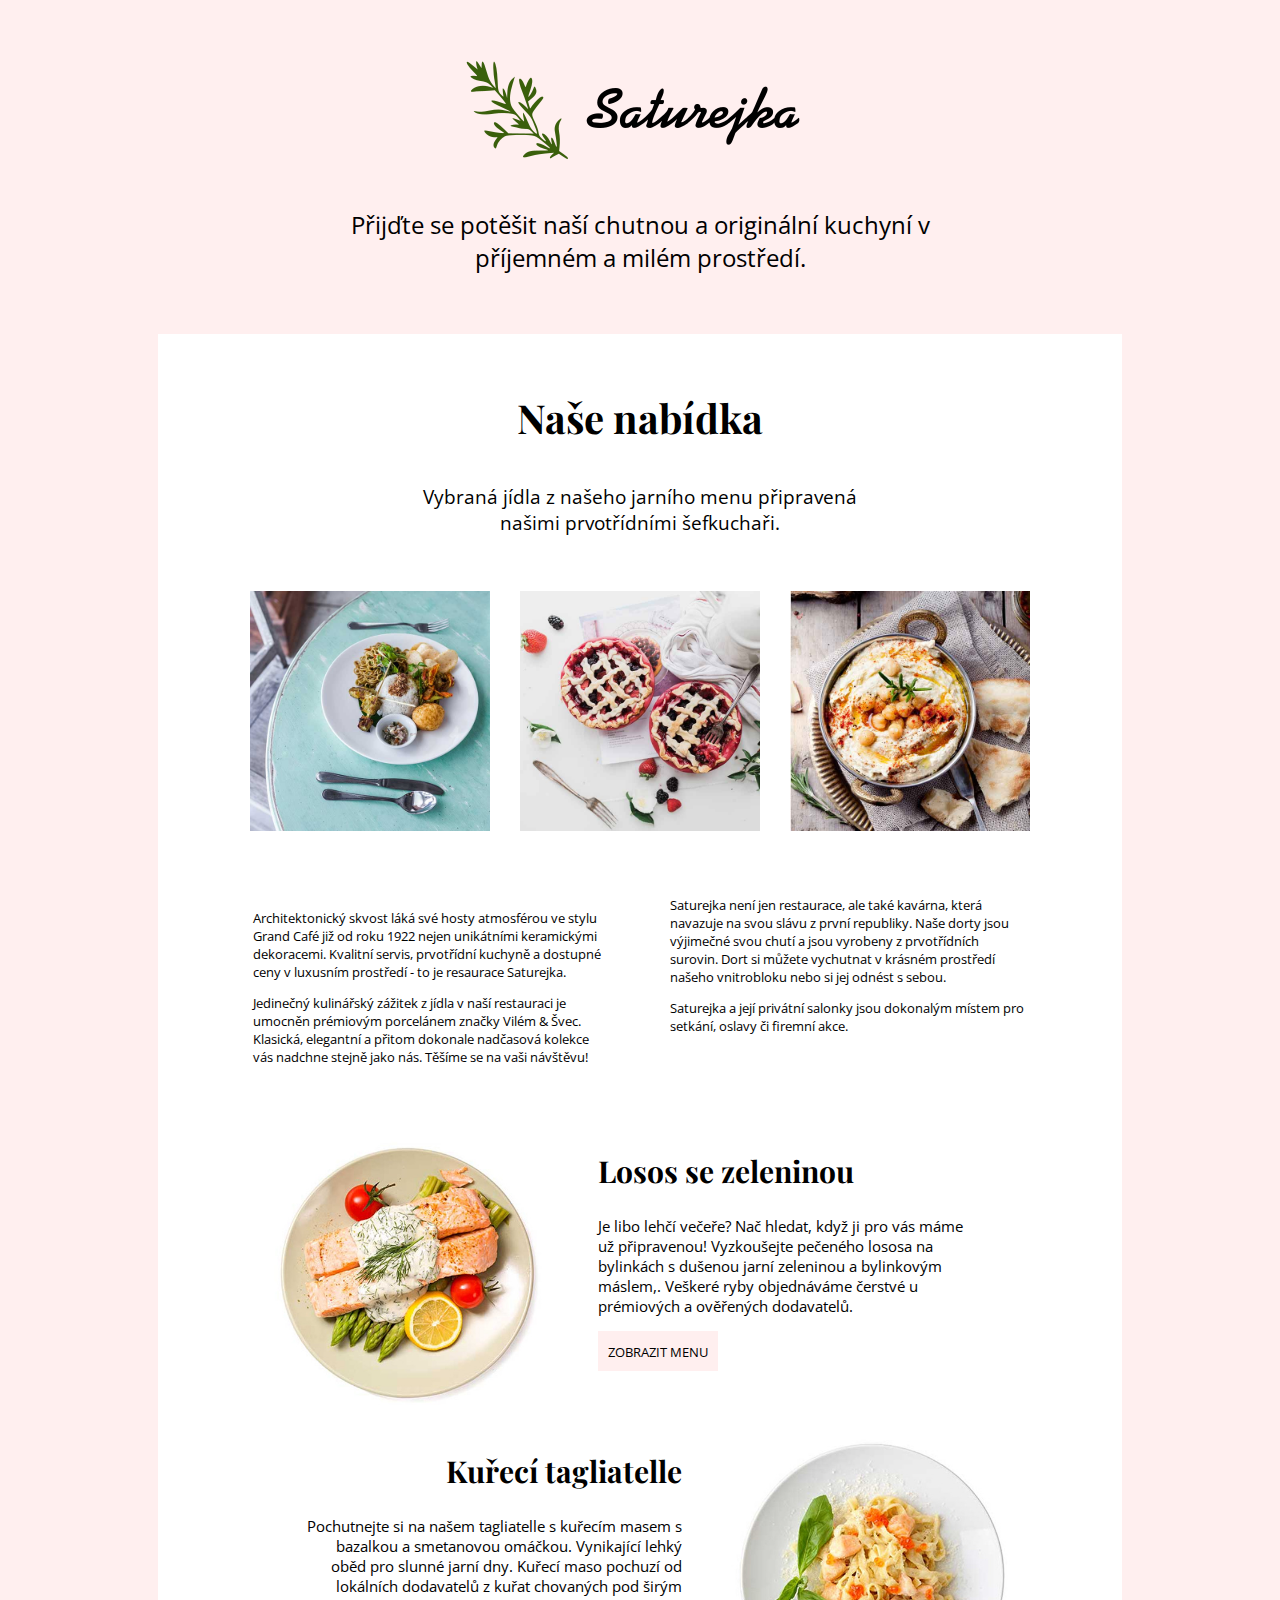
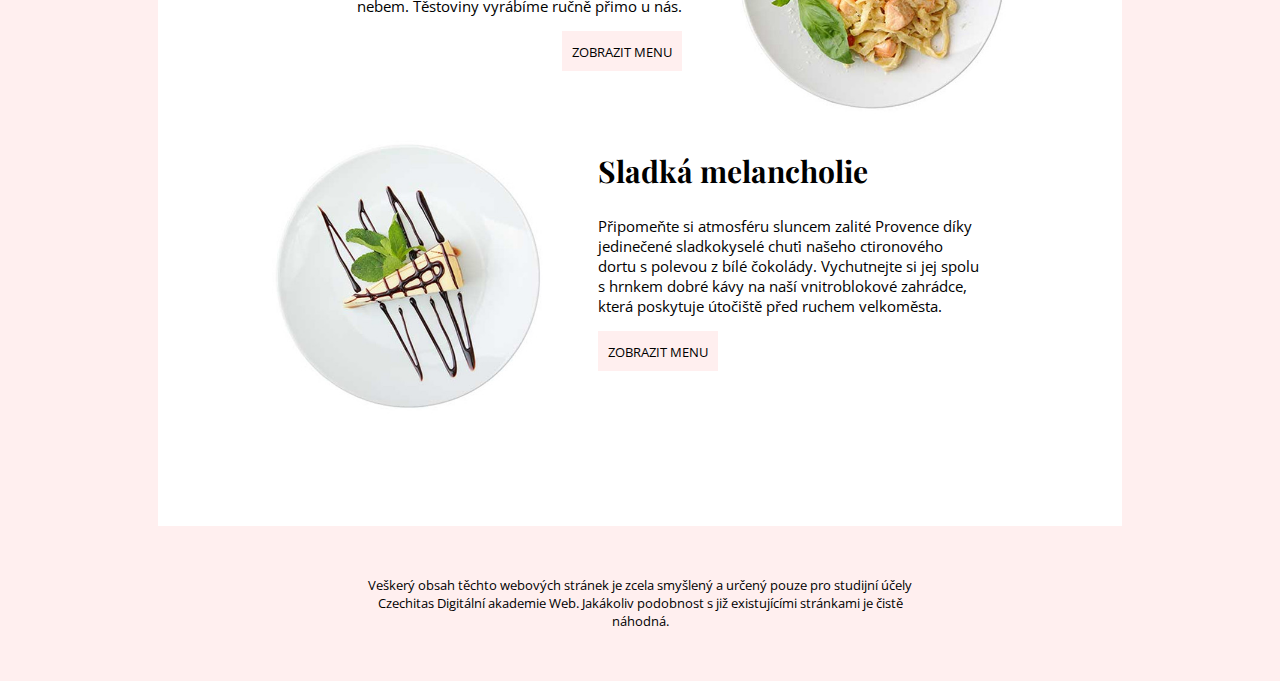
<file: index.html>
<!DOCTYPE html>
<html lang="en">
  <head>
    <meta charset="UTF-8" />
    <meta name="viewport" content="width=device-width, initial-scale=1.0" />
    <title>Restaurace Saturejka</title>
    <link rel="stylesheet" href="style.css" />
  </head>
  <body>
    <!--Toto je hlavička stránky s logem-->
    <header>
      <div class="logo">
        <img src="img/logo.png" />
      </div>

      <p class="texthlavicka">
        Přijďte se potěšit naší chutnou a originální kuchyní v příjemném a milém
        prostředí.
      </p>
    </header>

    <!--Toto je tělo stránky s hlavním obsahem-->
    <section>
      <h1>Naše nabídka</h1>

      <p class="textnabidka">
        Vybraná jídla z našeho jarního menu připravená našimi prvotřídními
        šefkuchaři.
      </p>

      <div class="fotogalerie">
        <img src="img/home1.jpg" />
        <img src="img/home2.jpg" />
        <img src="img/home3.jpg" />
      </div>

      <div class="onas">
        <p>
          Architektonický skvost láká své hosty atmosférou ve stylu Grand Café
          již od roku 1922 nejen unikátními keramickými dekoracemi. Kvalitní
          servis, prvotřídní kuchyně a dostupné ceny v luxusním prostředí - to
          je resaurace Saturejka.
        </p>
        <p>
          Jedinečný kulinářský zážitek z jídla v naší restauraci je umocněn
          prémiovým porcelánem značky Vilém & Švec. Klasická, elegantní a přitom
          dokonale nadčasová kolekce vás nadchne stejně jako nás. Těšíme se na
          vaši návštěvu!
        </p>
        <p>
          Saturejka není jen restaurace, ale také kavárna, která navazuje na
          svou slávu z první republiky. Naše dorty jsou výjimečné svou chutí a
          jsou vyrobeny z prvotřídních surovin. Dort si můžete vychutnat v
          krásném prostředí našeho vnitrobloku nebo si jej odnést s sebou.
        </p>
        <p>
          Saturejka a její privátní salonky jsou dokonalým místem pro setkání,
          oslavy či firemní akce.
        </p>
      </div>

      <div class="losos">
        <img src="img/dish1.jpg" />

        <h2>Losos se zeleninou</h2>

        <p>
          Je libo lehčí večeře? Nač hledat, když ji pro vás máme už připravenou!
          Vyzkoušejte pečeného lososa na bylinkách s dušenou jarní zeleninou a
          bylinkovým máslem,. Veškeré ryby objednáváme čerstvé u prémiových a
          ověřených dodavatelů.
        </p>

        <div class="odkaz">
          <a href="index.html">ZOBRAZIT MENU</a>
        </div>
      </div>

      <div class="kure">
        <img src="img/dish2.jpg" />
        <h2>Kuřecí tagliatelle</h2>

        <p>
          Pochutnejte si na našem tagliatelle s kuřecím masem s bazalkou a
          smetanovou omáčkou. Vynikající lehký oběd pro slunné jarní dny. Kuřecí
          maso pochuzí od lokálních dodavatelů z kuřat chovaných pod širým
          nebem. Těstoviny vyrábíme ručně přimo u nás.
        </p>

        <div class="odkaz">
          <a href="index.html">ZOBRAZIT MENU</a>
        </div>
      </div>

      <div class="dezert">
        <img src="img/dish3.jpg" />
        <h2>Sladká melancholie</h2>

        <p>
          Připomeňte si atmosféru sluncem zalité Provence díky jedinečené
          sladkokyselé chuťi našeho ctironového dortu s polevou z bílé čokolády.
          Vychutnejte si jej spolu s hrnkem dobré kávy na naší vnitroblokové
          zahrádce, která poskytuje útočiště před ruchem velkoměsta.
        </p>

        <div class="odkaz">
          <a href="index.html">ZOBRAZIT MENU</a>
        </div>
      </div>
    </section>

    <!--Toto je patička stránky-->
    <footer>
      <p>
        Veškerý obsah těchto webových stránek je zcela smyšlený a určený pouze
        pro studijní účely Czechitas Digitální akademie Web. Jakákoliv podobnost
        s již existujícími stránkami je čistě náhodná.
      </p>
    </footer>
  </body>
</html>
</file>
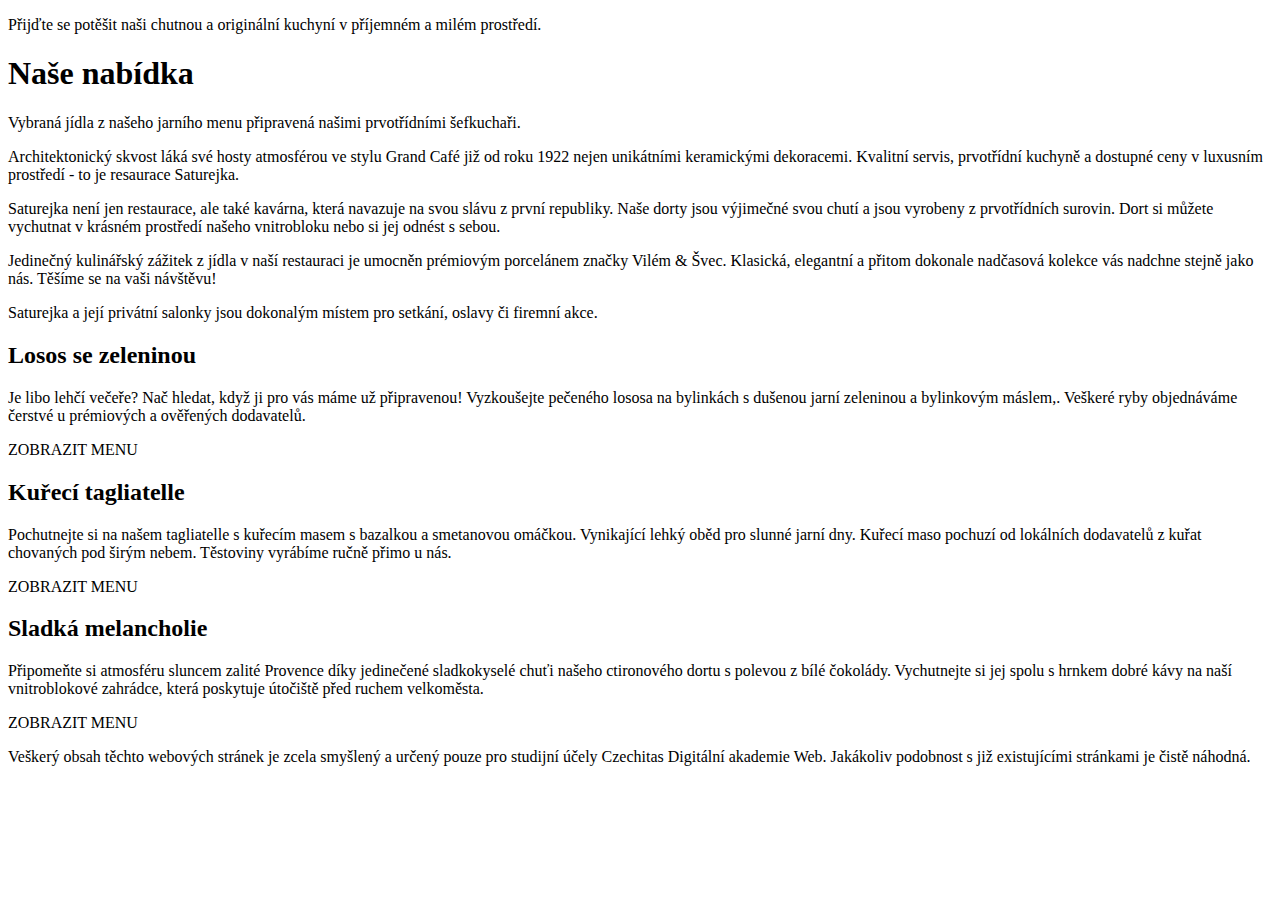
<file: _materialy/index.html>
<!DOCTYPE html>
<html lang="en">
  <head>
    <meta charset="UTF-8" />
    <meta name="viewport" content="width=device-width, initial-scale=1.0" />
    <title>Document</title>
  </head>
  <body>
    <p>
      Přijďte se potěšit naši chutnou a originální kuchyní v příjemném a milém
      prostředí.
    </p>

    <h1>Naše nabídka</h1>

    <p>
      Vybraná jídla z našeho jarního menu připravená našimi prvotřídními
      šefkuchaři.
    </p>

    <p>
      Architektonický skvost láká své hosty atmosférou ve stylu Grand Café již
      od roku 1922 nejen unikátními keramickými dekoracemi. Kvalitní servis,
      prvotřídní kuchyně a dostupné ceny v luxusním prostředí - to je resaurace
      Saturejka.
    </p>

    <p>
      Saturejka není jen restaurace, ale také kavárna, která navazuje na svou
      slávu z první republiky. Naše dorty jsou výjimečné svou chutí a jsou
      vyrobeny z prvotřídních surovin. Dort si můžete vychutnat v krásném
      prostředí našeho vnitrobloku nebo si jej odnést s sebou.
    </p>

    <p>
      Jedinečný kulinářský zážitek z jídla v naší restauraci je umocněn
      prémiovým porcelánem značky Vilém & Švec. Klasická, elegantní a přitom
      dokonale nadčasová kolekce vás nadchne stejně jako nás. Těšíme se na vaši
      návštěvu!
    </p>

    <p>
      Saturejka a její privátní salonky jsou dokonalým místem pro setkání,
      oslavy či firemní akce.
    </p>

    <h2>Losos se zeleninou</h2>

    <p>
      Je libo lehčí večeře? Nač hledat, když ji pro vás máme už připravenou!
      Vyzkoušejte pečeného lososa na bylinkách s dušenou jarní zeleninou a
      bylinkovým máslem,. Veškeré ryby objednáváme čerstvé u prémiových a
      ověřených dodavatelů.
    </p>

    <p>ZOBRAZIT MENU</p>

    <h2>Kuřecí tagliatelle</h2>

    <p>
      Pochutnejte si na našem tagliatelle s kuřecím masem s bazalkou a
      smetanovou omáčkou. Vynikající lehký oběd pro slunné jarní dny. Kuřecí
      maso pochuzí od lokálních dodavatelů z kuřat chovaných pod širým nebem.
      Těstoviny vyrábíme ručně přimo u nás.
    </p>

    <p>ZOBRAZIT MENU</p>

    <h2>Sladká melancholie</h2>

    <p>
      Připomeňte si atmosféru sluncem zalité Provence díky jedinečené
      sladkokyselé chuťi našeho ctironového dortu s polevou z bílé čokolády.
      Vychutnejte si jej spolu s hrnkem dobré kávy na naší vnitroblokové
      zahrádce, která poskytuje útočiště před ruchem velkoměsta.
    </p>

    <p>ZOBRAZIT MENU</p>

    <p>
      Veškerý obsah těchto webových stránek je zcela smyšlený a určený pouze pro
      studijní účely Czechitas Digitální akademie Web. Jakákoliv podobnost s již
      existujícími stránkami je čistě náhodná.
    </p>
  </body>
</html>
</file>
<file: style.css>
@import url('https://fonts.googleapis.com/css?family=Open+Sans:300|Playfair+Display:700&display=swap&subset=latin-ext');

body {
  font-family: 'Open Sans', sans-serif;
  font-size: 15px;
  background-color: #FFEFEF;
}

h1,
h2 {
  font-family: 'Playfair Display', serif;
}

h1 {
  text-align: center;
  font-size: 40px;
}

h2 {
  font-size: 30px;
}

.texthlavicka {
  text-align: center;
  font-size: 24px;
  margin: 0px 300px 60px 300px;
}

.textnabidka {
  text-align: center;
  font-size: 19px;
  margin: 40px 200px;
}

.losos {
  overflow: auto;
  margin-right: 80px;
}

.kure {
  text-align: right;
  overflow: auto;
  margin-left: 80px;
}

.dezert {
  overflow: auto;
  margin-right: 80px;
}

.onas {
  column-count: 2;
  column-gap: 60px;
  padding: 0 35px;
  font-size: 13px;
  margin-bottom: 60px;
}

footer {
  text-align: center;
  padding: 0 340px 30px 340px;
  font-size: 13px;
}

section img {
  height: 240px;
}

.logo {
  display: flex;
  justify-content: center;
}

.fotogalerie {
  display: flex;
  justify-content: center;
  /* Zarovnání obsahu na střed */
  align-items: center;
  /* Zarovnání obsahu na střed */
  margin-bottom: 50px;
}

.fotogalerie img {
  padding: 15px;
}

section {
  background-color: #FFFFFF;
  margin: 50px 150px;
  padding: 30px 60px 100px 60px;
  overflow: auto;
}

.odkaz {
  background-color: #FFEFEF;
  display: inline-block;
  padding: 10px;
}

.losos img {
  float: left;
  height: 300px;
  margin: 0 40px;
}

.kure img {
  float: right;
  height: 300px;
  margin: 0 40px;
}

.dezert img {
  float: left;
  height: 300px;
  margin: 0 40px;
}

header img {
  margin: 30px;
}

a {
  text-decoration: none;
  color: black;
  font-size: 13px;
}
</file>
